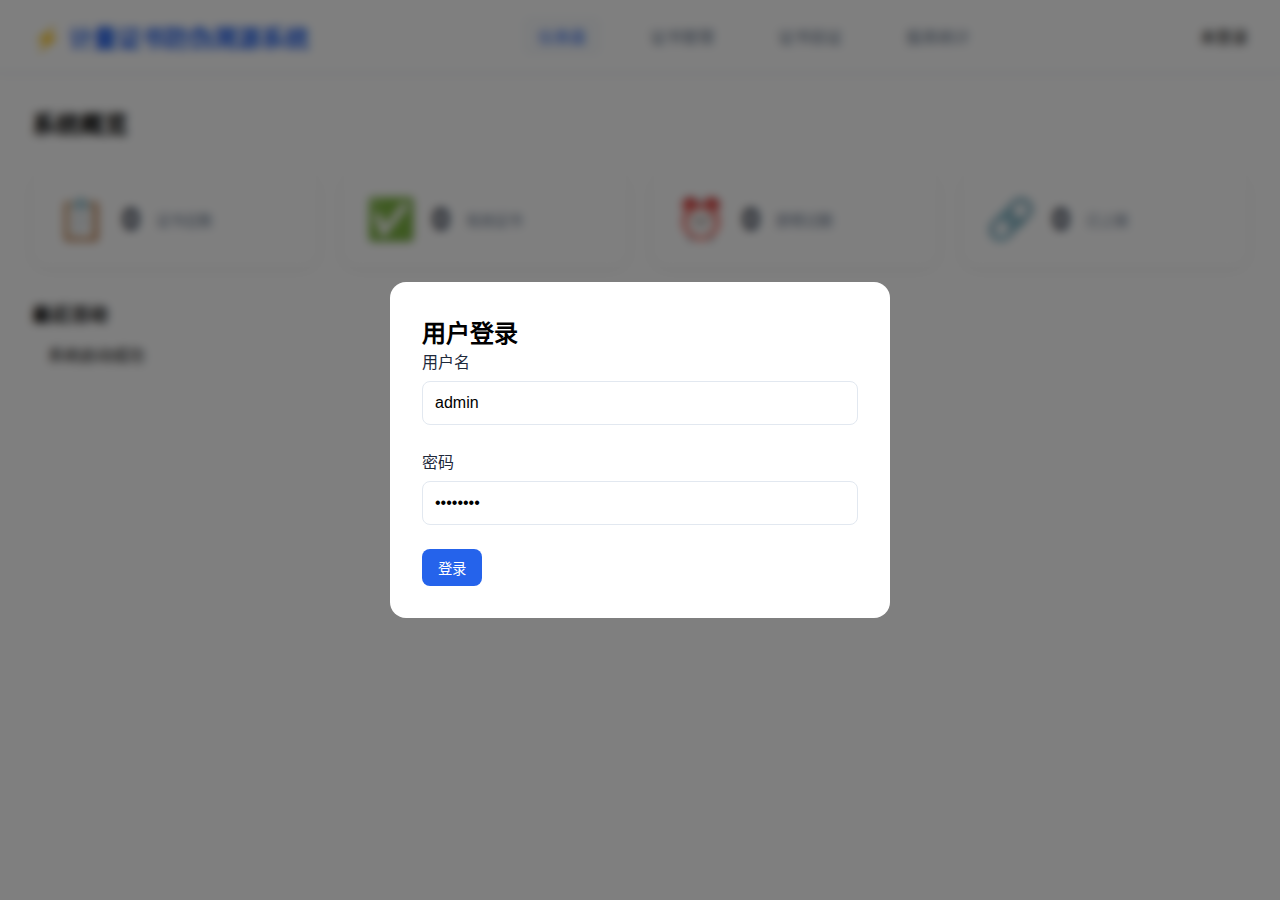
<file: html/index.html>
<!DOCTYPE html>
<html lang="zh-CN">
<head>
    <meta charset="UTF-8">
    <meta name="viewport" content="width=device-width, initial-scale=1.0">
    <title>计量证书防伪溯源系统</title>
    <link rel="stylesheet" href="styles.css">
</head>
<body>
    <div class="container">
        <header class="header">
            <div class="logo">
                <h1>⚡ 计量证书防伪溯源系统</h1>
            </div>
            <nav class="nav">
                <a href="#dashboard" class="nav-link active">仪表盘</a>
                <a href="#certificates" class="nav-link">证书管理</a>
                <a href="#verify" class="nav-link">证书验证</a>
                <a href="#reports" class="nav-link">报表统计</a>
            </nav>
            <div class="user-info">
                <span id="username">未登录</span>
                <button id="logoutBtn" class="btn-logout" style="display:none;">退出</button>
            </div>
        </header>

        <div id="loginModal" class="modal">
            <div class="modal-content">
                <h2>用户登录</h2>
                <form id="loginForm">
                    <div class="form-group">
                        <label>用户名</label>
                        <input type="text" id="loginUsername" value="admin" required>
                    </div>
                    <div class="form-group">
                        <label>密码</label>
                        <input type="password" id="loginPassword" value="admin123" required>
                    </div>
                    <button type="submit" class="btn btn-primary">登录</button>
                </form>
                <div id="loginError" class="error-message"></div>
            </div>
        </div>

        <main class="main-content">
            <section id="dashboard" class="content-section active">
                <h2>系统概览</h2>
                <div class="stats-grid">
                    <div class="stat-card">
                        <div class="stat-icon">📋</div>
                        <div class="stat-value" id="totalCerts">0</div>
                        <div class="stat-label">证书总数</div>
                    </div>
                    <div class="stat-card">
                        <div class="stat-icon">✅</div>
                        <div class="stat-value" id="validCerts">0</div>
                        <div class="stat-label">有效证书</div>
                    </div>
                    <div class="stat-card">
                        <div class="stat-icon">⏰</div>
                        <div class="stat-value" id="expiringSoon">0</div>
                        <div class="stat-label">即将过期</div>
                    </div>
                    <div class="stat-card">
                        <div class="stat-icon">🔗</div>
                        <div class="stat-value" id="blockchainCerts">0</div>
                        <div class="stat-label">已上链</div>
                    </div>
                </div>
                
                <div class="recent-activities">
                    <h3>最近活动</h3>
                    <ul id="activityList" class="activity-list">
                        <li>系统启动成功</li>
                    </ul>
                </div>
            </section>

            <section id="certificates" class="content-section">
                <div class="section-header">
                    <h2>证书管理</h2>
                    <button class="btn btn-primary" onclick="showCreateCertModal()">+ 创建证书</button>
                </div>

                <div class="filter-bar">
                    <input type="text" id="searchCert" placeholder="搜索证书编号..." class="search-input">
                    <select id="statusFilter" class="filter-select">
                        <option value="">所有状态</option>
                        <option value="draft">草稿</option>
                        <option value="testing">测试中</option>
                        <option value="completed">已完成</option>
                        <option value="issued">已签发</option>
                        <option value="revoked">已撤销</option>
                    </select>
                    <button onclick="loadCertificates()" class="btn">搜索</button>
                </div>

                <div class="table-container">
                    <table class="data-table">
                        <thead>
                            <tr>
                                <th>证书编号</th>
                                <th>器具名称</th>
                                <th>客户</th>
                                <th>测试日期</th>
                                <th>有效期至</th>
                                <th>状态</th>
                                <th>区块链</th>
                                <th>操作</th>
                            </tr>
                        </thead>
                        <tbody id="certTableBody">
                            <tr>
                                <td colspan="8" class="text-center">加载中...</td>
                            </tr>
                        </tbody>
                    </table>
                </div>

                <div class="pagination" id="certPagination"></div>
            </section>

            <section id="verify" class="content-section">
                <h2>证书验证</h2>
                <div class="verify-container">
                    <div class="verify-form">
                        <h3>输入证书编号进行验证</h3>
                        <input type="text" id="verifyCertNumber" placeholder="请输入证书编号" class="verify-input">
                        <button onclick="verifyCertificate()" class="btn btn-primary btn-large">验证证书</button>
                    </div>
                    
                    <div id="verifyResult" class="verify-result" style="display:none;">
                        <div id="verifyStatus" class="verify-status"></div>
                        <div id="certDetails" class="cert-details"></div>
                        <div id="certWorkflow" class="cert-workflow"></div>
                        <div id="certTestData" class="cert-test-data"></div>
                        <div id="blockchainInfo" class="blockchain-info"></div>
                    </div>
                </div>
            </section>

            <section id="reports" class="content-section">
                <h2>报表统计</h2>
                <div class="reports-grid">
                    <div class="chart-card">
                        <h3>证书状态分布</h3>
                        <canvas id="statusChart"></canvas>
                    </div>
                    <div class="chart-card">
                        <h3>月度证书统计</h3>
                        <canvas id="monthlyChart"></canvas>
                    </div>
                </div>
            </section>
        </main>

        <div id="createCertModal" class="modal">
            <div class="modal-content modal-large">
                <div class="modal-header">
                    <h2>创建新证书</h2>
                    <span class="close" onclick="closeModal('createCertModal')">&times;</span>
                </div>
                <form id="createCertForm">
                    <div class="form-section">
                        <h3>证书基本信息</h3>
                        <div class="form-grid">
                            <div class="form-group">
                                <label>证书编号 *</label>
                                <input type="text" name="certNumber" id="newCertNumber" required>
                            </div>
                            <div class="form-group">
                                <label>客户ID *</label>
                                <input type="number" name="customerId" value="1" required>
                            </div>
                            <div class="form-group">
                                <label>器具名称 *</label>
                                <input type="text" name="instrumentName" required>
                            </div>
                            <div class="form-group">
                                <label>器具编号</label>
                                <input type="text" name="instrumentNumber">
                            </div>
                            <div class="form-group">
                                <label>制造厂</label>
                                <input type="text" name="manufacturer">
                            </div>
                            <div class="form-group">
                                <label>型号规格</label>
                                <input type="text" name="modelSpec">
                            </div>
                            <div class="form-group">
                                <label>器具准确度</label>
                                <input type="text" name="instrumentAccuracy">
                            </div>
                            <div class="form-group">
                                <label>测试日期 *</label>
                                <input type="date" name="testDate" required>
                            </div>
                            <div class="form-group">
                                <label>有效期至</label>
                                <input type="date" name="expireDate">
                            </div>
                            <div class="form-group">
                                <label>测试结果 *</label>
                                <select name="testResult" required>
                                    <option value="qualified">合格</option>
                                    <option value="unqualified">不合格</option>
                                </select>
                            </div>
                        </div>
                    </div>

                    <div class="form-section">
                        <h3>测试数据</h3>
                        <div id="testDataContainer">
                            <div class="test-data-row" data-index="0">
                                <div class="test-data-grid">
                                    <div class="form-group">
                                        <label>设备地址</label>
                                        <input type="text" name="deviceAddr_0" value="DEV-01" required>
                                    </div>
                                    <div class="form-group">
                                        <label>测试点</label>
                                        <input type="text" name="testPoint_0" placeholder="如: P1" required>
                                    </div>
                                    <div class="form-group">
                                        <label>实际百分比</label>
                                        <input type="number" name="actualPercentage_0" step="0.01" required>
                                    </div>
                                    <div class="form-group">
                                        <label>比差值</label>
                                        <input type="number" name="ratioError_0" step="0.01" required>
                                    </div>
                                    <div class="form-group">
                                        <label>角差值</label>
                                        <input type="number" name="angleError_0" step="0.01" required>
                                    </div>
                                </div>
                            </div>
                        </div>
                        <button type="button" class="btn btn-secondary" onclick="addTestDataRow()">+ 添加测试点</button>
                    </div>

                    <div class="modal-footer">
                        <button type="button" class="btn btn-secondary" onclick="closeModal('createCertModal')">取消</button>
                        <button type="submit" class="btn btn-primary">创建证书并添加测试数据</button>
                    </div>
                </form>
            </div>
        </div>

        <div id="viewCertModal" class="modal">
            <div class="modal-content modal-large">
                <div class="modal-header">
                    <h2 id="modalTitle">证书详情</h2>
                    <span class="close" onclick="closeModal('viewCertModal')">&times;</span>
                </div>
                <div id="certDetailContent" class="cert-detail-content"></div>
            </div>
        </div>

        <div id="editCertModal" class="modal">
            <div class="modal-content modal-large">
                <div class="modal-header">
                    <h2>编辑证书</h2>
                    <span class="close" onclick="closeModal('editCertModal')">&times;</span>
                </div>
                <form id="editCertForm">
                    <input type="hidden" id="editCertNumber">
                    <div class="form-grid">
                        <div class="form-group">
                            <label>证书编号</label>
                            <input type="text" id="editCertNumberDisplay" disabled>
                        </div>
                        <div class="form-group">
                            <label>客户ID</label>
                            <input type="number" id="editCustomerId" required>
                        </div>
                        <div class="form-group">
                            <label>器具名称</label>
                            <input type="text" id="editInstrumentName" required>
                        </div>
                        <div class="form-group">
                            <label>器具编号</label>
                            <input type="text" id="editInstrumentNumber">
                        </div>
                        <div class="form-group">
                            <label>制造厂</label>
                            <input type="text" id="editManufacturer">
                        </div>
                        <div class="form-group">
                            <label>型号规格</label>
                            <input type="text" id="editModelSpec">
                        </div>
                        <div class="form-group">
                            <label>器具准确度</label>
                            <input type="text" id="editInstrumentAccuracy">
                        </div>
                        <div class="form-group">
                            <label>测试日期</label>
                            <input type="date" id="editTestDate" required>
                        </div>
                        <div class="form-group">
                            <label>有效期至</label>
                            <input type="date" id="editExpireDate">
                        </div>
                        <div class="form-group">
                            <label>测试结果</label>
                            <select id="editTestResult" required>
                                <option value="qualified">合格</option>
                                <option value="unqualified">不合格</option>
                            </select>
                        </div>
                        <div class="form-group">
                            <label>证书状态</label>
                            <select id="editStatus" required>
                                <option value="draft">草稿</option>
                                <option value="testing">测试中</option>
                                <option value="completed">已完成</option>
                                <option value="issued">已签发</option>
                                <option value="revoked">已撤销</option>
                            </select>
                        </div>
                    </div>
                    <div class="modal-footer">
                        <button type="button" class="btn btn-secondary" onclick="closeModal('editCertModal')">取消</button>
                        <button type="submit" class="btn btn-primary">保存修改</button>
                    </div>
                </form>
            </div>
        </div>
    </div>

    <script src="app.js"></script>
</body>
</html>
</file>
<file: html/styles.css>
* {
    margin: 0;
    padding: 0;
    box-sizing: border-box;
}

:root {
    --primary-color: #2563eb;
    --secondary-color: #64748b;
    --success-color: #22c55e;
    --warning-color: #f59e0b;
    --danger-color: #ef4444;
    --dark-color: #1e293b;
    --light-color: #f8fafc;
    --border-color: #e2e8f0;
}

body {
    font-family: -apple-system, BlinkMacSystemFont, "Segoe UI", Roboto, sans-serif;
    background: linear-gradient(135deg, #667eea 0%, #764ba2 100%);
    min-height: 100vh;
}

.container {
    max-width: 1400px;
    margin: 0 auto;
    background: white;
    min-height: 100vh;
    box-shadow: 0 0 50px rgba(0,0,0,0.1);
}

/* 头部样式 */
.header {
    background: white;
    border-bottom: 1px solid var(--border-color);
    padding: 1rem 2rem;
    display: flex;
    justify-content: space-between;
    align-items: center;
    position: sticky;
    top: 0;
    z-index: 100;
    box-shadow: 0 2px 4px rgba(0,0,0,0.05);
}

.logo h1 {
    color: var(--primary-color);
    font-size: 1.5rem;
}

.nav {
    display: flex;
    gap: 2rem;
}

.nav-link {
    color: var(--secondary-color);
    text-decoration: none;
    padding: 0.5rem 1rem;
    border-radius: 0.5rem;
    transition: all 0.3s;
}

.nav-link:hover,
.nav-link.active {
    color: var(--primary-color);
    background: var(--light-color);
}

.user-info {
    display: flex;
    align-items: center;
    gap: 1rem;
}

/* 主内容区 */
.main-content {
    padding: 2rem;
}

.content-section {
    display: none;
    animation: fadeIn 0.3s;
}

.content-section.active {
    display: block;
}

@keyframes fadeIn {
    from { opacity: 0; transform: translateY(10px); }
    to { opacity: 1; transform: translateY(0); }
}

/* 统计卡片 */
.stats-grid {
    display: grid;
    grid-template-columns: repeat(auto-fit, minmax(250px, 1fr));
    gap: 1.5rem;
    margin: 2rem 0;
}

.stat-card {
    background: white;
    border-radius: 1rem;
    padding: 1.5rem;
    box-shadow: 0 2px 10px rgba(0,0,0,0.08);
    display: flex;
    align-items: center;
    gap: 1rem;
    transition: transform 0.3s;
}

.stat-card:hover {
    transform: translateY(-5px);
    box-shadow: 0 5px 20px rgba(0,0,0,0.12);
}

.stat-icon {
    font-size: 2.5rem;
}

.stat-value {
    font-size: 2rem;
    font-weight: bold;
    color: var(--dark-color);
}

.stat-label {
    color: var(--secondary-color);
    font-size: 0.9rem;
}

/* 表格样式 */
.table-container {
    overflow-x: auto;
    margin: 2rem 0;
}

.data-table {
    width: 100%;
    border-collapse: collapse;
}

.data-table th,
.data-table td {
    padding: 1rem;
    text-align: left;
    border-bottom: 1px solid var(--border-color);
}

.data-table th {
    background: var(--light-color);
    font-weight: 600;
    color: var(--dark-color);
}

.data-table tbody tr:hover {
    background: var(--light-color);
}

/* 按钮样式 */
.btn {
    padding: 0.5rem 1rem;
    border: none;
    border-radius: 0.5rem;
    cursor: pointer;
    font-size: 0.9rem;
    transition: all 0.3s;
    display: inline-flex;
    align-items: center;
    gap: 0.5rem;
}

.btn-primary {
    background: var(--primary-color);
    color: white;
}

.btn-primary:hover {
    background: #1d4ed8;
    transform: translateY(-2px);
}

.btn-success {
    background: var(--success-color);
    color: white;
}

.btn-warning {
    background: var(--warning-color);
    color: white;
}

.btn-danger {
    background: var(--danger-color);
    color: white;
}

.btn-secondary {
    background: var(--secondary-color);
    color: white;
}

.btn-small {
    padding: 0.25rem 0.5rem;
    font-size: 0.85rem;
}

.btn-large {
    padding: 1rem 2rem;
    font-size: 1.1rem;
}

/* 模态框 */
.modal {
    display: none;
    position: fixed;
    z-index: 1000;
    left: 0;
    top: 0;
    width: 100%;
    height: 100%;
    background: rgba(0,0,0,0.5);
    backdrop-filter: blur(5px);
}

.modal.show {
    display: flex;
    align-items: center;
    justify-content: center;
}

.modal-content {
    background: white;
    padding: 2rem;
    border-radius: 1rem;
    width: 90%;
    max-width: 500px;
    animation: slideIn 0.3s;
}

.modal-large {
    max-width: 800px;
}

@keyframes slideIn {
    from { transform: translateY(-50px); opacity: 0; }
    to { transform: translateY(0); opacity: 1; }
}

.modal-header {
    display: flex;
    justify-content: space-between;
    align-items: center;
    margin-bottom: 1.5rem;
}

.close {
    font-size: 2rem;
    cursor: pointer;
    color: var(--secondary-color);
}

.close:hover {
    color: var(--dark-color);
}

/* 表单样式 */
.form-group {
    margin-bottom: 1.5rem;
}

.form-group label {
    display: block;
    margin-bottom: 0.5rem;
    color: var(--dark-color);
    font-weight: 500;
}

.form-group input,
.form-group select,
.form-group textarea {
    width: 100%;
    padding: 0.75rem;
    border: 1px solid var(--border-color);
    border-radius: 0.5rem;
    font-size: 1rem;
    transition: border-color 0.3s;
}

.form-group input:focus,
.form-group select:focus,
.form-group textarea:focus {
    outline: none;
    border-color: var(--primary-color);
    box-shadow: 0 0 0 3px rgba(37, 99, 235, 0.1);
}

.form-grid {
    display: grid;
    grid-template-columns: repeat(auto-fit, minmax(250px, 1fr));
    gap: 1rem;
}

/* 验证页面 */
.verify-container {
    max-width: 800px;
    margin: 2rem auto;
}

.verify-form {
    background: white;
    padding: 3rem;
    border-radius: 1rem;
    text-align: center;
    box-shadow: 0 5px 20px rgba(0,0,0,0.1);
}

.verify-input {
    width: 100%;
    max-width: 400px;
    padding: 1rem;
    font-size: 1.2rem;
    border: 2px solid var(--border-color);
    border-radius: 0.5rem;
    margin: 2rem 0;
}

.verify-result {
    margin-top: 2rem;
    padding: 2rem;
    background: white;
    border-radius: 1rem;
    box-shadow: 0 5px 20px rgba(0,0,0,0.1);
}

.verify-status {
    text-align: center;
    padding: 2rem;
    border-radius: 0.5rem;
    margin-bottom: 2rem;
}

.verify-status.valid {
    background: var(--success-color);
    color: white;
}

.verify-status.invalid {
    background: var(--danger-color);
    color: white;
}

.blockchain-info {
    background: var(--light-color);
    padding: 1.5rem;
    border-radius: 0.5rem;
    margin-top: 1rem;
}

.blockchain-info h4 {
    color: var(--primary-color);
    margin-bottom: 1rem;
}

.blockchain-item {
    display: flex;
    justify-content: space-between;
    padding: 0.5rem 0;
    border-bottom: 1px solid var(--border-color);
}

.blockchain-item:last-child {
    border-bottom: none;
}

.hash-value {
    font-family: monospace;
    font-size: 0.9rem;
    color: var(--secondary-color);
    word-break: break-all;
}

/* 状态标签 */
.status-badge {
    padding: 0.25rem 0.75rem;
    border-radius: 1rem;
    font-size: 0.85rem;
    font-weight: 500;
}

.status-draft { background: #f3f4f6; color: #6b7280; }
.status-testing { background: #fef3c7; color: #d97706; }
.status-completed { background: #dbeafe; color: #2563eb; }
.status-issued { background: #d1fae5; color: #059669; }
.status-revoked { background: #fee2e2; color: #dc2626; }

/* 搜索和过滤 */
.filter-bar {
    display: flex;
    gap: 1rem;
    margin: 2rem 0;
    align-items: center;
}

.search-input {
    flex: 1;
    padding: 0.75rem;
    border: 1px solid var(--border-color);
    border-radius: 0.5rem;
}

.filter-select {
    padding: 0.75rem;
    border: 1px solid var(--border-color);
    border-radius: 0.5rem;
    min-width: 150px;
}

/* 分页 */
.pagination {
    display: flex;
    justify-content: center;
    gap: 0.5rem;
    margin: 2rem 0;
}

.pagination button {
    padding: 0.5rem 1rem;
    border: 1px solid var(--border-color);
    background: white;
    cursor: pointer;
    border-radius: 0.25rem;
}

.pagination button.active {
    background: var(--primary-color);
    color: white;
}

.pagination button:hover:not(.active) {
    background: var(--light-color);
}

/* 活动列表 */
.activity-list {
    list-style: none;
    padding: 0;
}

.activity-list li {
    padding: 1rem;
    border-bottom: 1px solid var(--border-color);
    display: flex;
    align-items: center;
    gap: 1rem;
}

.activity-list li:last-child {
    border-bottom: none;
}

/* 错误消息 */
.error-message {
    color: var(--danger-color);
    padding: 0.5rem;
    margin-top: 1rem;
    border-radius: 0.25rem;
    background: #fee2e2;
    display: none;
}

.error-message.show {
    display: block;
}

/* 响应式设计 */
@media (max-width: 768px) {
    .header {
        flex-direction: column;
        gap: 1rem;
    }
    
    .nav {
        flex-wrap: wrap;
        justify-content: center;
    }
    
    .stats-grid {
        grid-template-columns: 1fr;
    }
    
    .filter-bar {
        flex-direction: column;
    }
    
    .data-table {
        font-size: 0.9rem;
    }
}

/* 加载动画 */
.loading {
    display: inline-block;
    width: 20px;
    height: 20px;
    border: 3px solid var(--border-color);
    border-top-color: var(--primary-color);
    border-radius: 50%;
    animation: spin 1s linear infinite;
}

@keyframes spin {
    to { transform: rotate(360deg); }
}

.text-center {
    text-align: center;
}

.section-header {
    display: flex;
    justify-content: space-between;
    align-items: center;
    margin-bottom: 2rem;
}

/* 测试数据样式 */
.form-section {
    margin-bottom: 2rem;
    padding: 1.5rem;
    background: var(--light-color);
    border-radius: 0.5rem;
}

.form-section h3 {
    margin-bottom: 1rem;
    color: var(--dark-color);
}

.test-data-grid {
    display: grid;
    grid-template-columns: repeat(auto-fit, minmax(150px, 1fr));
    gap: 1rem;
    padding: 1rem;
    background: white;
    border-radius: 0.5rem;
    margin-bottom: 1rem;
}

.test-data-row {
    position: relative;
    margin-bottom: 1rem;
}

/* 证书流程样式 */
.workflow-container {
    display: flex;
    align-items: center;
    justify-content: center;
    padding: 2rem;
    margin: 1rem 0;
}

.workflow-step {
    display: flex;
    flex-direction: column;
    align-items: center;
    position: relative;
    opacity: 0.5;
    transition: all 0.3s;
}

.workflow-step.active {
    opacity: 1;
}

.workflow-step.current {
    transform: scale(1.1);
}

.workflow-step.revoked {
    opacity: 1;
    color: var(--danger-color);
}

.workflow-icon {
    width: 60px;
    height: 60px;
    display: flex;
    align-items: center;
    justify-content: center;
    background: white;
    border: 3px solid var(--border-color);
    border-radius: 50%;
    font-size: 1.5rem;
    margin-bottom: 0.5rem;
}

.workflow-step.active .workflow-icon {
    border-color: var(--success-color);
    background: #f0fdf4;
}

.workflow-step.current .workflow-icon {
    border-color: var(--primary-color);
    background: #eff6ff;
    box-shadow: 0 0 0 5px rgba(37, 99, 235, 0.1);
}

.workflow-step.revoked .workflow-icon {
    border-color: var(--danger-color);
    background: #fef2f2;
}

.workflow-label {
    font-size: 0.9rem;
    color: var(--secondary-color);
}

.workflow-step.active .workflow-label {
    color: var(--dark-color);
    font-weight: 500;
}

.workflow-line {
    width: 80px;
    height: 3px;
    background: var(--border-color);
    margin: 0 -10px;
    margin-bottom: 30px;
}

.workflow-line.active {
    background: var(--success-color);
}

/* 详情网格 */
.detail-grid {
    display: grid;
    grid-template-columns: repeat(auto-fit, minmax(250px, 1fr));
    gap: 1rem;
    margin: 1rem 0;
}

.detail-item {
    padding: 0.75rem;
    background: var(--light-color);
    border-radius: 0.25rem;
}

.detail-item label {
    font-weight: 600;
    color: var(--secondary-color);
    margin-right: 0.5rem;
}

.detail-item span {
    color: var(--dark-color);
}

/* 证书测试数据 */
.cert-test-data {
    margin-top: 2rem;
}

.cert-workflow {
    margin: 2rem 0;
}

/* 动画 */
@keyframes slideOut {
    to {
        transform: translateX(400px);
        opacity: 0;
    }
}
</file>
